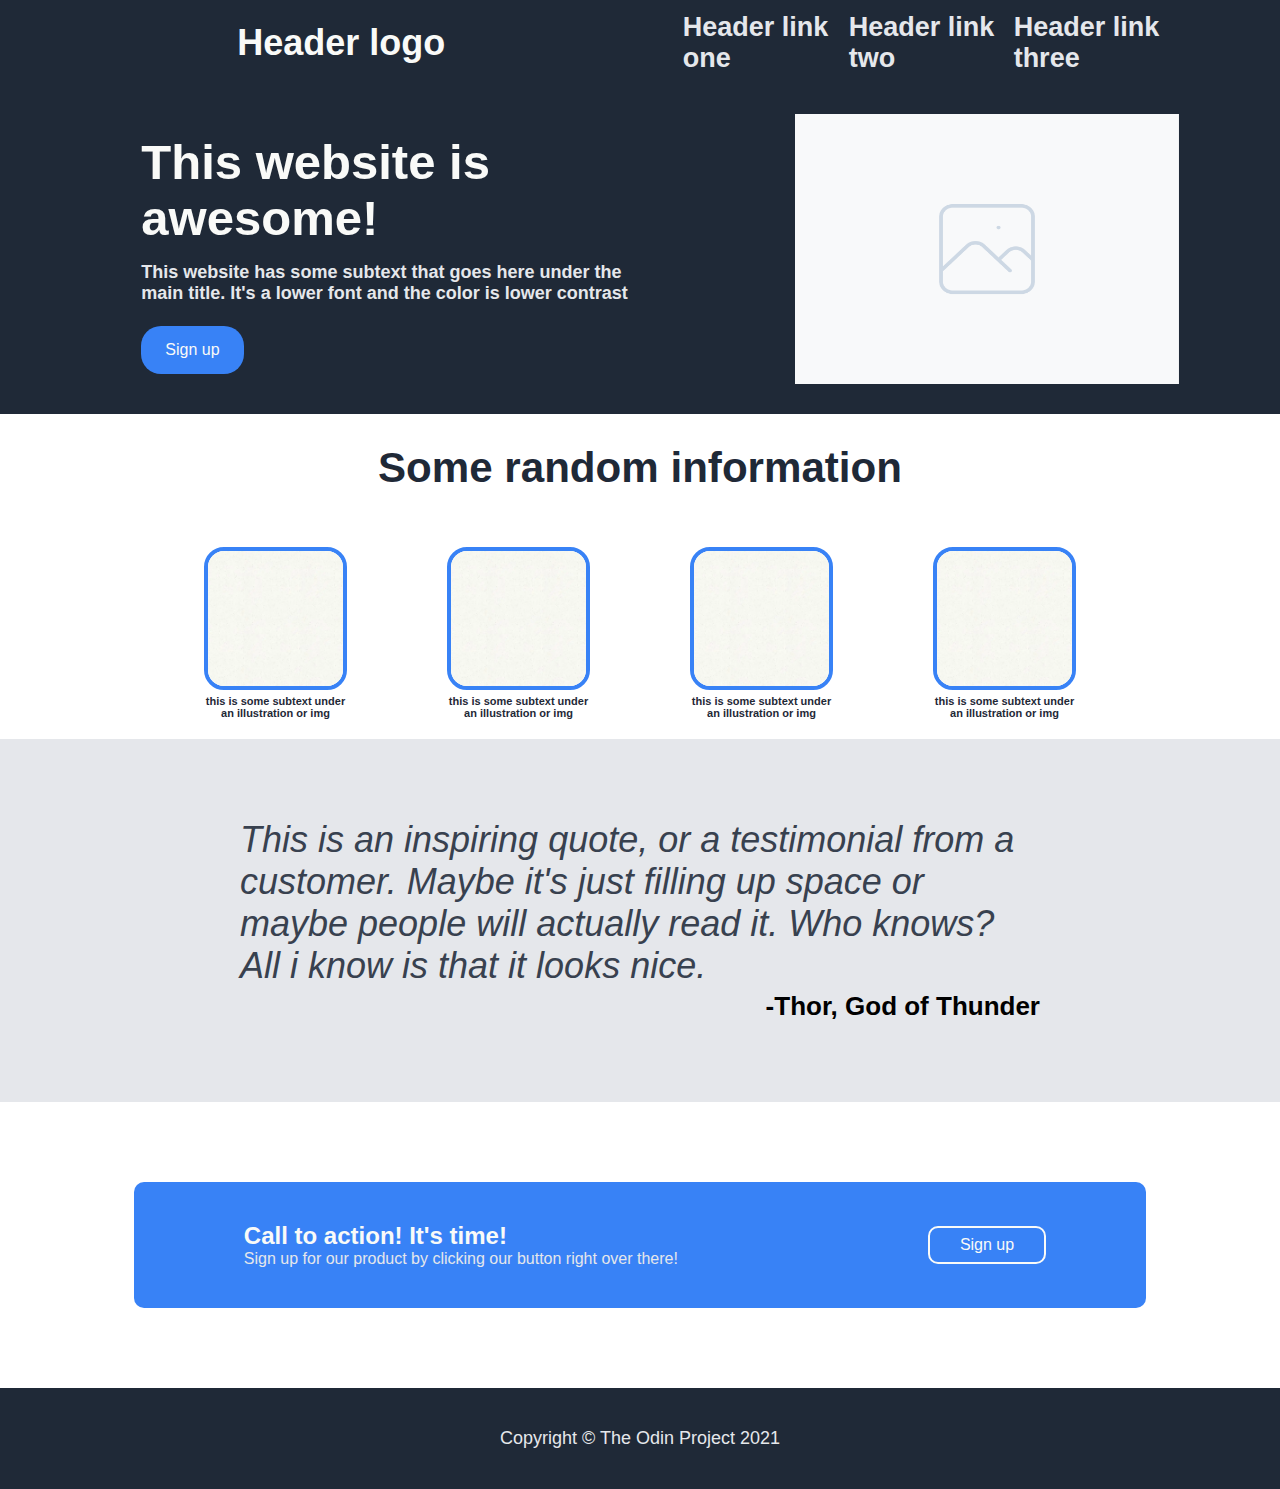
<file: Foundations/CSS - Landing page/index.html>
<!DOCTYPE html>
<html lang="en">

<head>
    <meta charset="UTF-8">
    <meta name="viewport" content="width=device-width, initial-scale=1.0">
    <link rel="stylesheet" href="./styles.css">
    <title>Landing page</title>
</head>

<body>
    <div class="general">
        <header class="header">
            <div class="headerLogo">
                <h1>Header logo</h1>
            </div>
            <div class="headerLinks">
                <h2>Header link one</h2>
                <h2>Header link two</h2>
                <h2>Header link three</h2>
            </div>
        </header>
        <div class="bloque1">
            <div class="izq">
                <h4>This website is awesome!</h4>
                <p>This website has some subtext that goes here under the main title. It's a lower font and the color is
                    lower contrast</p>
                <button>Sign up</button>
            </div>
            <div class="der">
                <img class="img1" src="./img-placeholder.png">
            </div>
        </div>
        <div class="bloque2">
            <h3>Some random information</h3>
            <div class="ilustraciones">
                <div class="ilustracion">
                    <img class="img2" src="./blanco.webp">
                    <p>this is some subtext under an illustration or img</p>
                </div>
                <div class="ilustracion">
                    <img class="img2" src="./blanco.webp">
                    <p>this is some subtext under an illustration or img</p>
                </div>
                <div class="ilustracion">
                    <img class="img2" src="./blanco.webp">
                    <p>this is some subtext under an illustration or img</p>
                </div>
                <div class="ilustracion">
                    <img class="img2" src="./blanco.webp">
                    <p>this is some subtext under an illustration or img</p>
                </div>
            </div>
        </div>
        <div class="bloque3">
            <p class="cita">This is an inspiring quote, or a testimonial from a customer. Maybe it's just filling up
                space
                or maybe people will actually read it. Who knows? All i know is that it looks nice.
            </p>
            <p class="autor">-Thor, God of Thunder</p>
        </div>
        <div class="bloque4">
            <div class="izq">
                <h2> Call to action! It's time!</h2>
                <p>Sign up for our product by clicking our button right over there!</p>
            </div>
            <div class="der">
                <button>Sign up</button>
            </div>
        </div>
        <footer class="footer">
            <p>Copyright © The Odin Project 2021</p>
        </footer>
    </div>
</body>

</html>
</file>
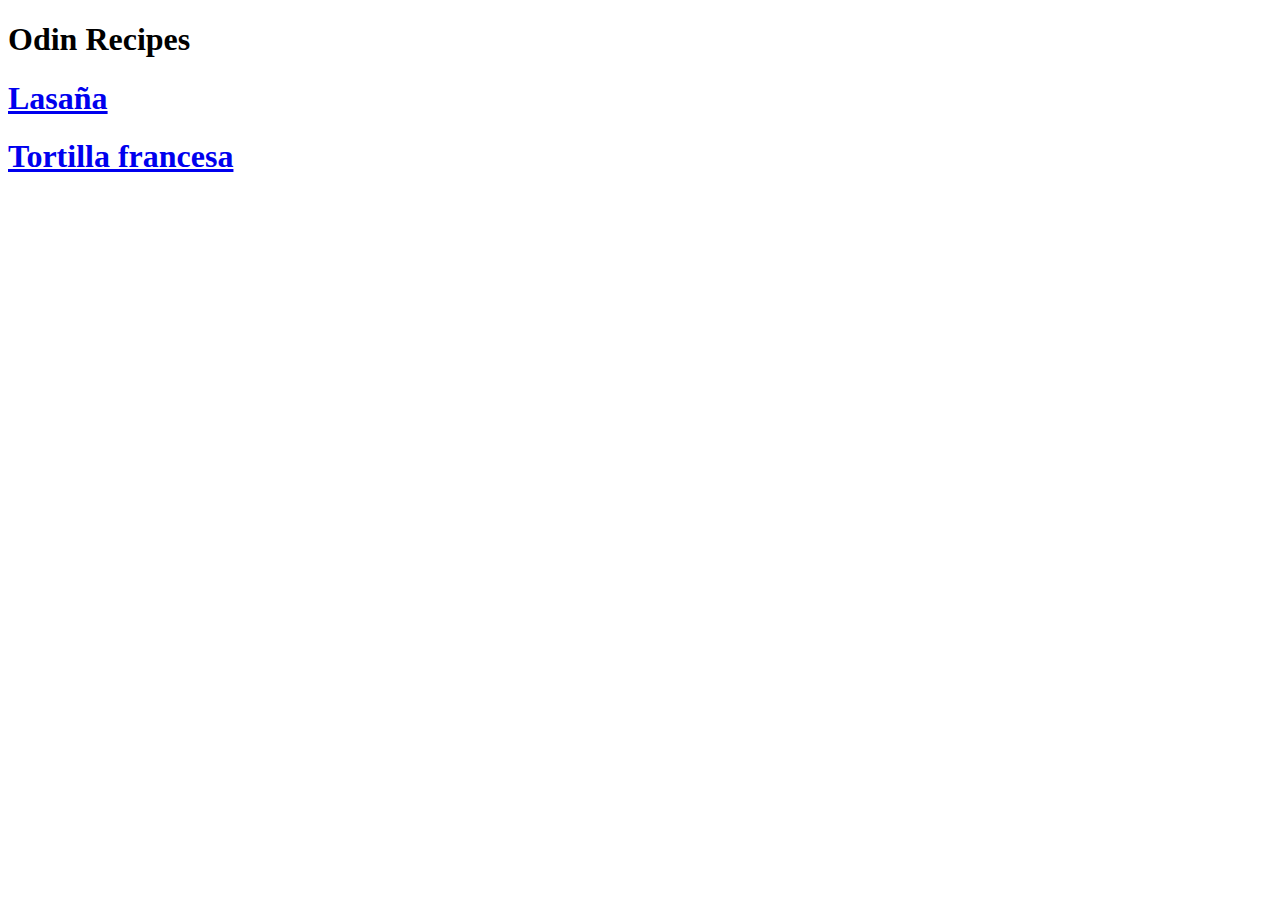
<file: Foundations/HTML - OdinRecipes/index.html>
<!DOCTYPE html>
<html lang="en">
<head>
    <meta charset="UTF-8">
    <meta name="viewport" content="width=device-width, initial-scale=1.0">
    <title>Index</title>
</head>
<body>
    <h1>Odin Recipes</h1>
    <h1><a href="./recipes/lasagna.html">Lasaña</a></h1>
    <h1><a href="./recipes/tortilla_francesa.html">Tortilla francesa</a></h1>
</body>
</html>
</file>
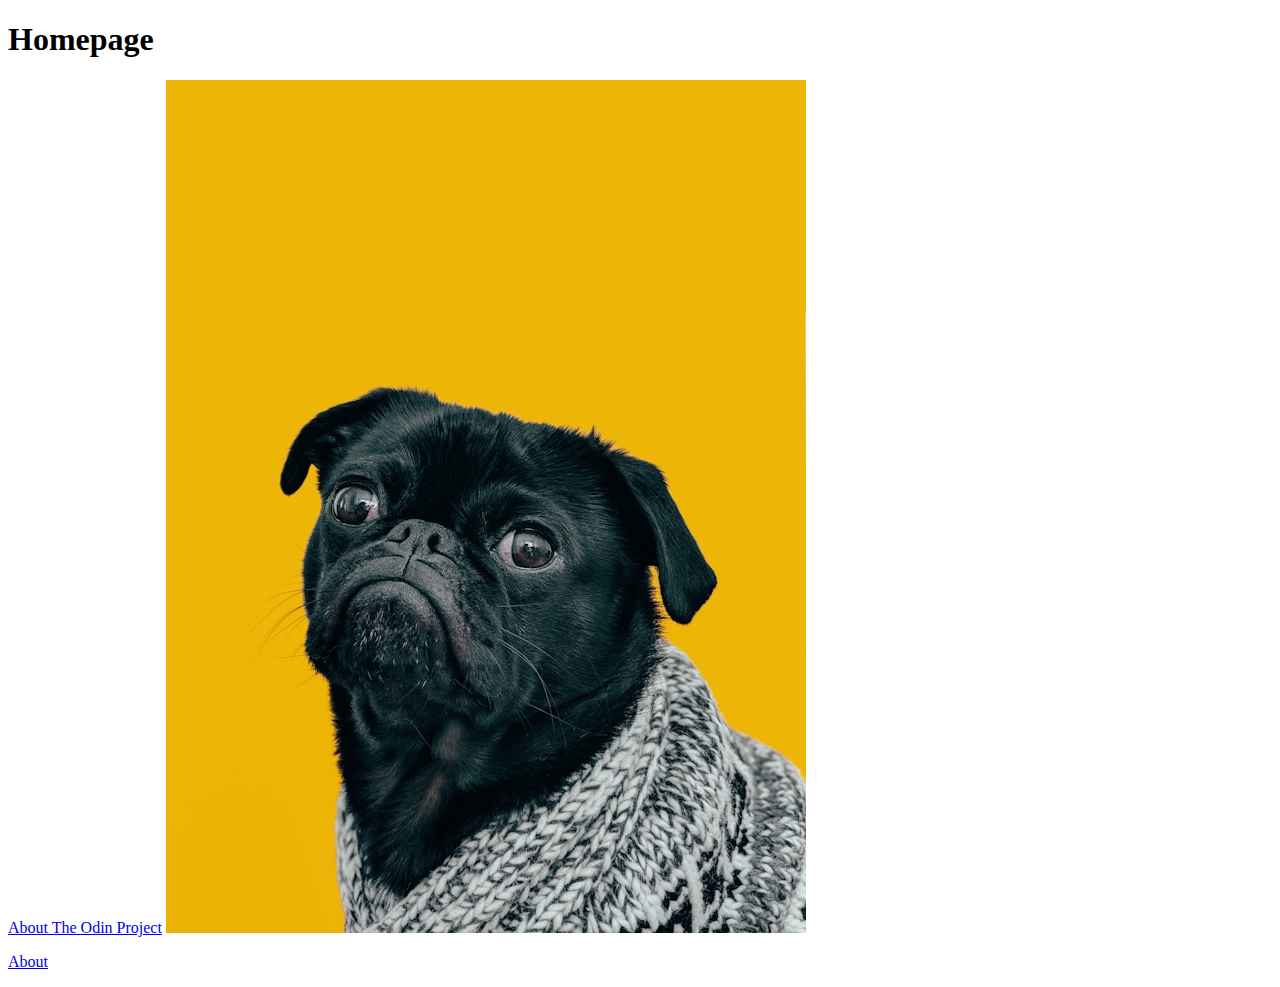
<file: Foundations/html-boilerplate/index.html>
<!DOCTYPE html>
<html lang="en">
    <head>
    <meta charset="UTF-8">
    <title>HTML Boilerplate | The Odin Project</title>
  </head>

  <body>
    <h1>Homepage</h1>
  <p><a href="https://www.theodinproject.com/about">About The Odin Project</a>
   <img src="./imgs/dog.jpg" alt="Perrito"></p>

  <p><a href="./pages/about.html">About</a></p>


  </body>
</html>
</file>
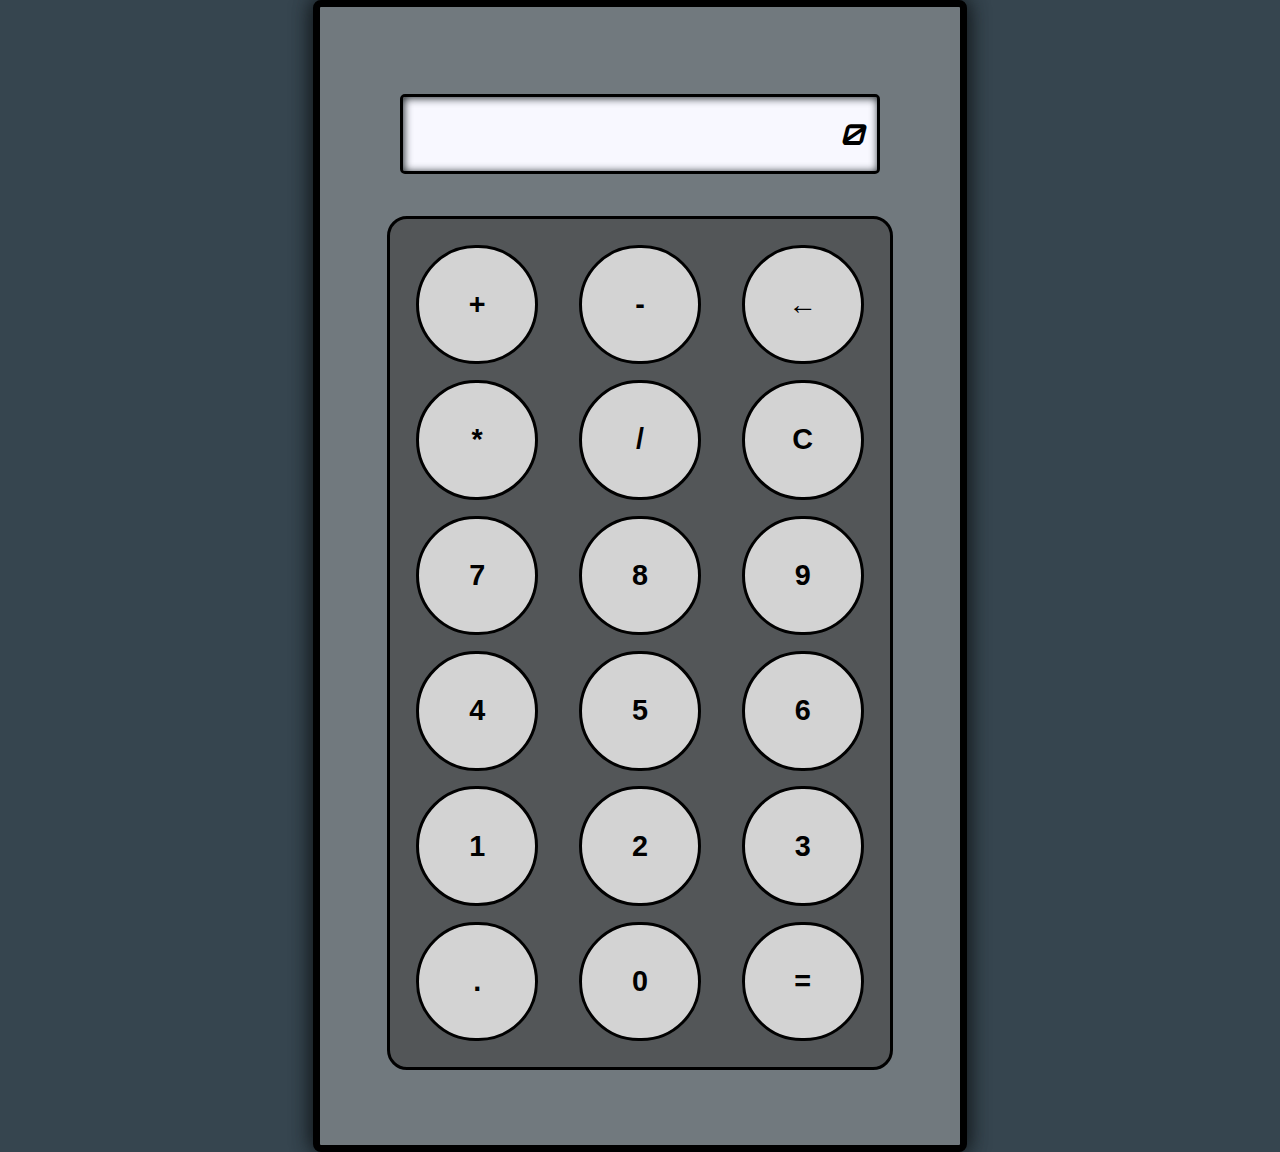
<file: Foundations/JS - Calculator/index.html>
<!DOCTYPE html>
<html lang="en">

<head>
    <meta charset="UTF-8">
    <meta name="viewport" content="width=device-width, initial-scale=1.0">
    <!--Enlace para incluir la fuente Orbitron, para efecto robótico en el display-->
    <link href="https://fonts.googleapis.com/css2?family=Orbitron&display=swap" rel="stylesheet">
    <link rel="stylesheet" href="styles.css">
    <title>Calculator</title>
</head>

<body>
    <div class="container">
        <span class="display" id="display">0</span>
        <div class="buttons">
            <button id="add">+</button>
            <button id="substract">-</button>
            <button id="multiply">*</button>
            
            <button id="divide">/</button>
            <button id="clear">C</button>
            <button id="equals">=</button>
            <button id="number1">1</button>
            <button id="number2">2</button>
            <button id="number3">3</button>

            <button id="number4">4</button>
            <button id="number5">5</button>
            <button id="number6">6</button>

            <button id="number7">7</button>
            <button id="number8">8</button>
            <button id="number9">9</button>

            <button id="decimal">.</button>
            <button id="number0">0</button>
            <button id="backspace">←</button>
        </div>
    </div>
    <script src="script.js" defer></script>
</body>

</html>
</file>
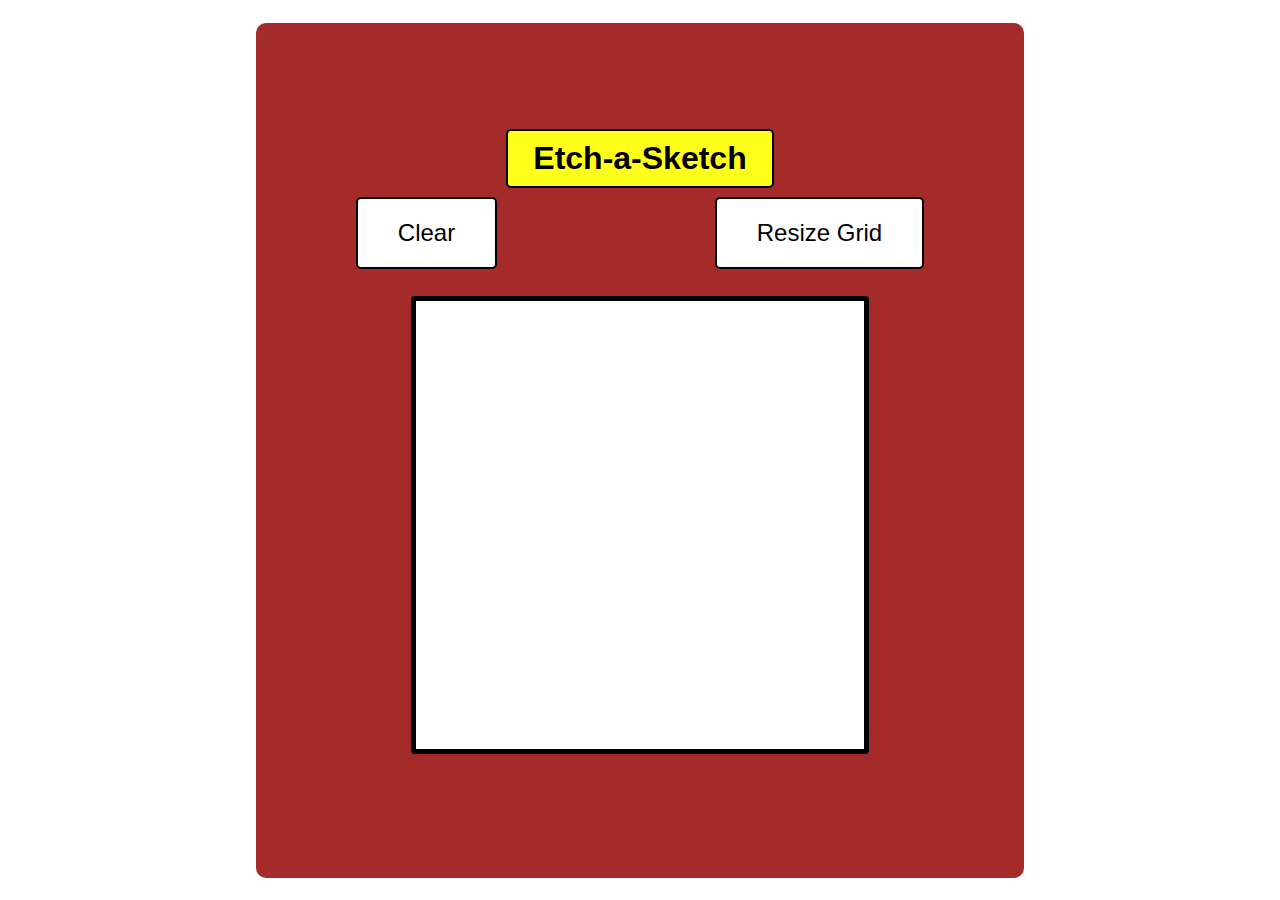
<file: Foundations/JS - Etch a Sketch/index.html>
<!DOCTYPE html>
<html lang="en">

<head>
    <meta charset="UTF-8">
    <meta name="viewport" content="width=device-width, initial-scale=1.0">
    <title>Etch a Sketch</title>
    <link rel="stylesheet" href="styles.css">
    <script src="script.js" defer></script>
</head>

<body>
    <div class="container">
        <span class="title">Etch-a-Sketch</span>
        <div class="buttons">
            <button id="clear">Clear</button>
            <button id="resize">Resize Grid</button>
        </div>
        <div class="screen" id="screen">
            
        </div>
    </div>
</body>

</html>
</file>
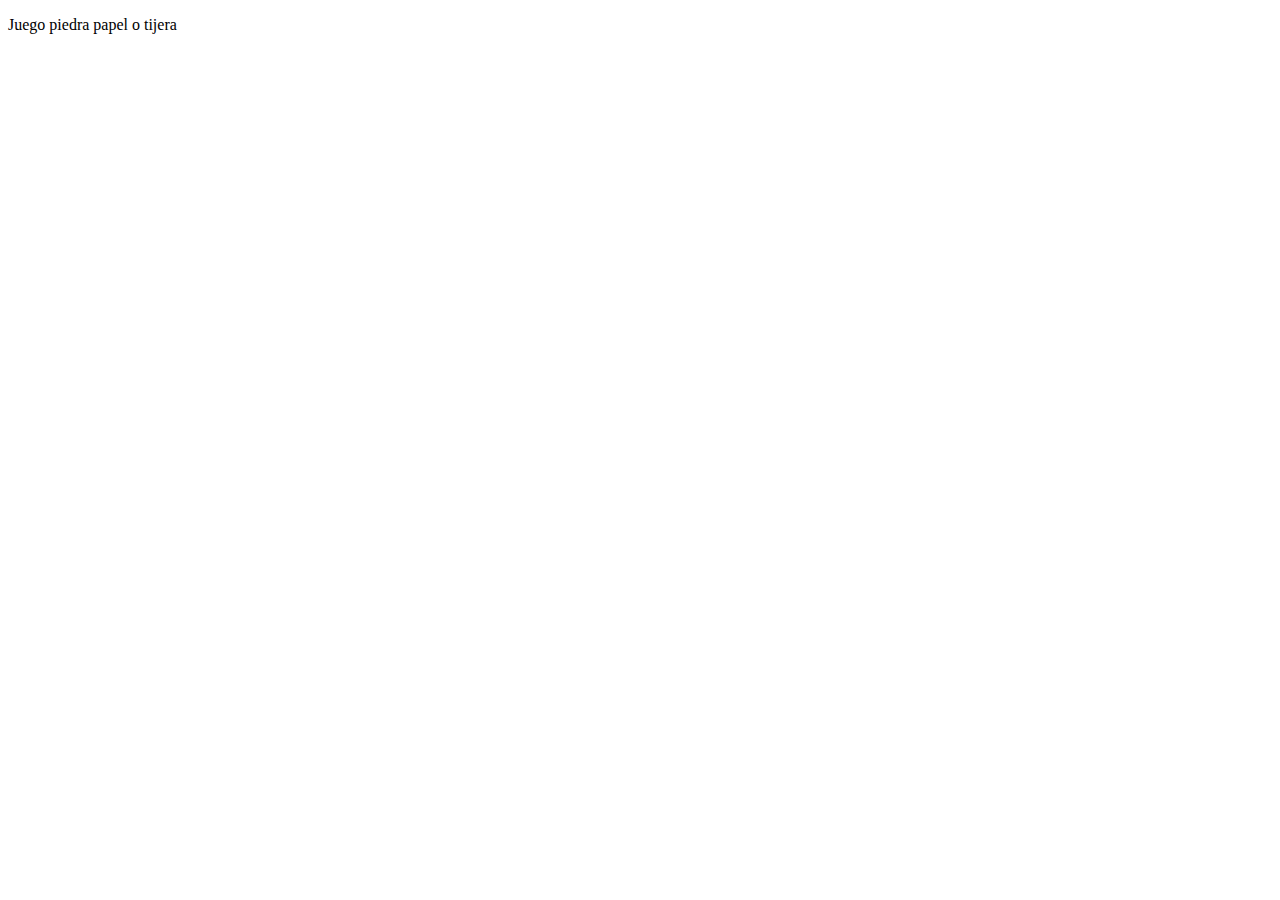
<file: Foundations/JS - RockPaperScissors/index.html>
<!DOCTYPE html>
<html lang="en">
  <head>
    <meta charset="UTF-8" />
    <meta name="viewport" content="width=device-width, initial-scale=1.0" />
    <title>Document</title>
  </head>
  <body>
    <p>Juego piedra papel o tijera</p>
    <script src="codigo.js"></script>
  </body>
</html>
</file>
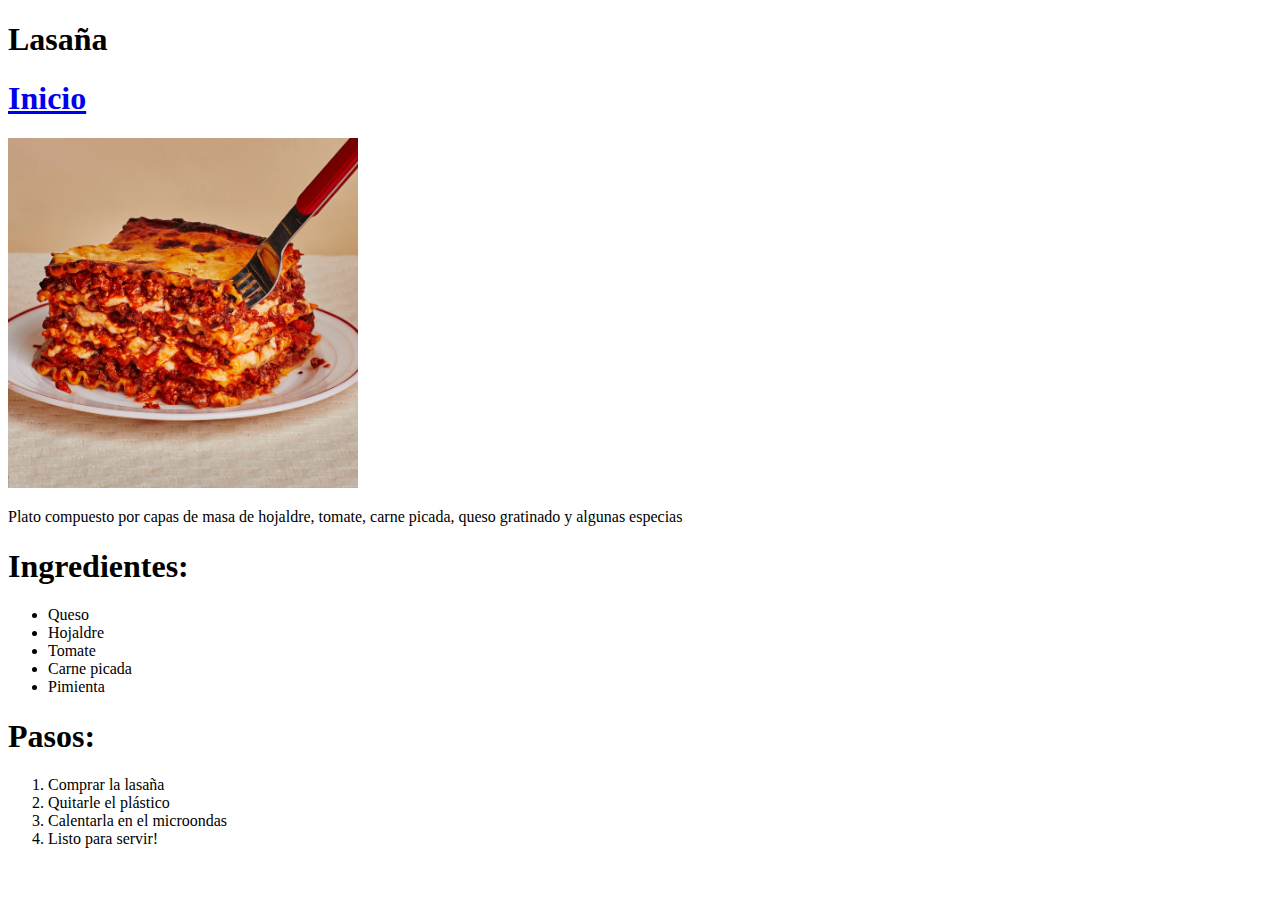
<file: Foundations/HTML - OdinRecipes/recipes/lasagna.html>
<!DOCTYPE html>
<html lang="en">
<head>
    <meta charset="UTF-8">
    <meta name="viewport" content="width=device-width, initial-scale=1.0">
    <title>Lasaña</title>
</head>
<body>
    <h1>Lasaña</h1>
    <h1><a href="../index.html">Inicio</a></h1>
    <p><img src="../images/lasagna.webp" width="350" height="350"></p>
    <p>Plato compuesto por capas de masa de hojaldre, tomate, carne picada, queso gratinado y algunas especias</p>
    <h1>Ingredientes:</h1>
    <ul>
        <li>Queso</li>
        <li>Hojaldre</li>
        <li>Tomate</li>
        <li>Carne picada</li>
        <li>Pimienta</li>
    </ul>
    <h1>Pasos:</h1>
    <ol>
        <li>Comprar la lasaña</li>
        <li>Quitarle el plástico</li>
        <li>Calentarla en el microondas</li>
        <li>Listo para servir!</li>
    </ol>
</body>
</html>
</file>
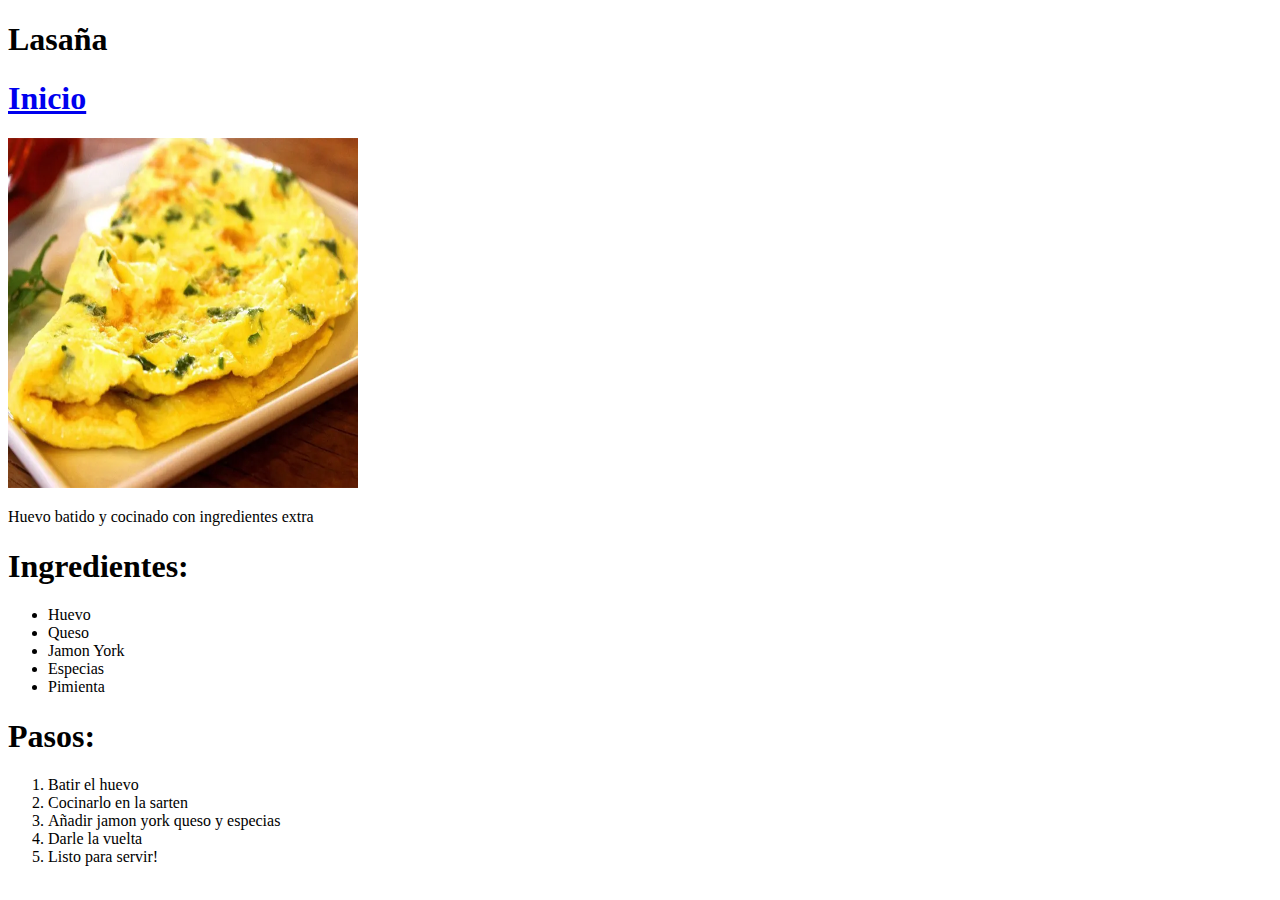
<file: Foundations/HTML - OdinRecipes/recipes/tortilla_francesa.html>
<!DOCTYPE html>
<html lang="en">
<head>
    <meta charset="UTF-8">
    <meta name="viewport" content="width=device-width, initial-scale=1.0">
    <title>Lasaña</title>
</head>
<body>
    <h1>Lasaña</h1>
    <h1><a href="../index.html">Inicio</a></h1>
    <p><img src="../images/tortilla francesa.webp" width="350" height="350"></p>
    <p>Huevo batido y cocinado con ingredientes extra</p>
    <h1>Ingredientes:</h1>
    <ul>
        <li>Huevo</li>
        <li>Queso</li>
        <li>Jamon York</li>
        <li>Especias</li>
        <li>Pimienta</li>
    </ul>
    <h1>Pasos:</h1>
    <ol>
        <li>Batir el huevo</li>
        <li>Cocinarlo en la sarten</li>
        <li>Añadir jamon york queso y especias</li>
        <li>Darle la vuelta</li>
        <li>Listo para servir!</li>
    </ol>
</body>
</html>
</file>
<file: Foundations/CSS - Landing page/styles.css>
/*AFECTA A TODO*/
* {
    font-family: 'Roboto', sans-serif;
    margin: 0px;
    padding: 0px;
}

button {
    background-color: #3882F6;
    display: block;
    text-align: center;
    color: #F9FAF8;
    border-radius: 20px;
    padding: 15px 24px;
    border: none;
    font-size: 16px;
}

.general {
    flex-direction: column;
    justify-content: start;
    align-items: center;
    display: flex;
    width: 100%;
}

/*HEADER*/
.header {
    background: #1F2937;
    width: 100%;
    display: flex;
    flex-direction: row;
    justify-content: space-evenly;
    align-items: center;
    padding:12px 0px 20px;
}

.headerLogo {
    font-size: 18px;
    color: #F9FAF8;
    width: 40%;
    display: flex;
    align-items: center;
    justify-content: center;
}

.headerLinks {
    font-size: 18px;
    color: #E5E7EB;
    justify-content: space-evenly;
    display: flex;
    flex-direction: row;
    align-items: center;
    width: 40%;
}

/*PRIMER BLOQUE*/
.bloque1 {
    background: #1F2937;
    font-size: 49px;
    font-weight: 900;
    color: #F9FAF8;
    width: 100%;
    display: flex;
    flex-direction: row;
    justify-content: space-evenly;
    align-items: center;
}

.bloque1 p {
    font-size: 18px;
    color: #E5E7EB;
    padding: 16px 0px 22px;
    font-weight: lighter;
}

.bloque1 .izq {
    width: 40%;
    display: flex;
    flex-direction: column;
    align-items: flex-start;
    margin: 40px;
}

.img1 {
    width: 30vw;
    height: 30vh;
}

/*SEGUNDO BLOQUE*/
.bloque2 {
    font-size: 36px;
    width: 100%;
    color: #1F2937;
    font-weight: 900;
    display:flex;
    flex-direction: column;
    align-items: center;
    justify-content: space-between;
}

.bloque2 h3{
    margin:30px 0px 20px;
}

.ilustraciones {
    display:flex;
    flex-direction: row;
    font-size: 15px;
    justify-content: center;
    padding: 5px 210px 15px;
    align-items: center;
    margin: 0px 180px 0px;
}

.ilustracion {
    padding: 5px 50px 5px;
    display:flex;
    flex-direction: column;
    align-items: center;
}

.img2{
    margin:25px 0px 5px;
    width:15vh;
    height:15vh;
}

.bloque2 img{
    border: 4px solid #3882F6;
    border-radius:20px;
}

.bloque2 p{
    font-size:11px; 
    text-align:center;
    font-weight: lighter;
}

/*TERCER BLOQUE*/
.bloque3 {
    background: #E5E7EB;
    width: 100%;
    display: flex;
    flex-direction: column;
    justify-content: center;
}

.bloque3 .cita{
    font-size: 36px;
    font-style:italic;
    margin: 80px 240px 0px;
    color:#38414f;
}

.bloque3 .autor{
    font-size:26px;
    text-align:right;
    font-weight: bold;
    margin:4px 240px 80px;
}

/*CUARTO BLOQUE*/
.bloque4{
    margin:80px 0px 80px;
    display:flex;
    align-items:center;
    flex-direction: row;
    background-color:#3882F6;
    padding:40px 100px 40px;
    border-radius: 10px;
    color:#F9FAF8;
    justify-content: space-between;
    gap: 240px;
}

.bloque4 .izq{
    padding:0px 10px 0px;
}

.bloque4 p{
    color:#E5E7EB;
}

.bloque4 button{
    border: 2px solid #F9FAF8;
    padding: 8px 30px;
    border-radius: 10px;
}

/*FOOTER*/
.footer {
    background: #1F2937;
    font-size: 18px;
    color: #E5E7EB;
    width: 100%;
    text-align: center;
    padding: 40px 0px 40px;
}
</file>
<file: Foundations/JS - Calculator/styles.css>
body{
    font-family:'Courier New', sans-serif;
    padding:0px;
    margin:0px;
    box-sizing: border-box;
    display: flex;
    justify-content: center;
    align-items: center;
    min-height: 100vh;
    background-color: #36454F;
}

.container{
    display:flex;
    flex-direction: column;
    align-items: center;
    justify-content: center;
    width: 25%;
    background-color:#71797E;
    border-radius:8px;
    /*height:90vh;*/
    aspect-ratio: 9/16;;   
    border:solid 7px black;
    box-shadow: 
    2px 2px 20px #171e22,
    -2px -2px 20px #171e22;
}

.display{
    padding: 3% 2%;
    background-color:ghostwhite;
    border-radius:5px;
    width:70%;
    font-family:'Orbitron', sans-serif;
    font-weight:bold;
    font-style:italic;
    font-size: 2rem;
    text-align: right;
    margin: 3vh;
    border: 3px solid black;
    box-shadow:1px 1px 8px #171e22 inset;
}

.buttons{
    display:grid;
    margin:15px 30px;
    padding:4% 4%;
    grid-template-rows: repeat(6, 1fr);
    grid-template-columns: repeat(3, 1fr);
    grid-template-areas: 
        "add substract backspace"
        "multiply divide clear"
        "number7 number8 number9"
        "number4 number5 number6"
        "number1 number2 number3"
        "decimal number0 equals";
    gap:2% 9%;
    border-radius:20px;
    background-color: #535658;
    width:70%;
    height:70%;
    border:3px solid black;
}

button{
    padding: 0px 10%;
    background-color: lightgray;
    border-radius: 80px;
    font-size: 1.8rem;
    font-weight: bold;
    cursor: pointer;
    border: solid 3px black;
}


@media(max-width:700px){
    .container{
        width:70vw;
    }
    .display{
        font-size: 1rem;
    }
}

@media (min-width: 700px) and (max-width: 1000px) {
    .container {
        width: 60vw;
    }

    .display{
        font-size: 1.6rem;
    }
}

@media (min-width: 1000px) and (max-width: 1300px) {
    .container {
        width: 50vw;
    }

    .display{
        font-size: 1.8rem;
    }
}
</file>
<file: Foundations/JS - Etch a Sketch/styles.css>
body{
    padding:0;
    margin:0;
    box-sizing: border-box;
    font-family: 'Roboto', sans-serif;
    display: flex;
    justify-content: center;
    align-items: center;
    min-height: 100vh;
    font-weight:bold;
}

.container{
    display: flex;
    flex-direction: column;
    align-items: center;
    justify-content: center;
    border-radius: 10px;
    width: 60vw;
    height: 95vh;
    background-color: brown;

}

.title{
    font-size: 2rem;
    color: black;
    margin: 1vh 0;
    background-color: rgb(255, 255, 25);
    padding: 1vh 2vw;
    border-radius:5px;
    border:solid 2px black;
}

.buttons{
    display:flex;
    justify-content: center;
    flex-direction:row;
    gap:17vw;
}

button{
    padding: 20px 40px;
    font-size: 1.5rem;
    border: 2px solid black;
    border-radius: 5px;
    background-color: rgb(255, 255, 255);
    color: black;
}

button:hover{
    background-color: rgb(255, 255, 75);
    cursor: pointer;
}

.screen{
    margin:3vh;
    width:35vw;
    aspect-ratio: 1 / 1;
    display: grid;
    border: solid 5px black;
    border-radius:4px;
}
</file>
